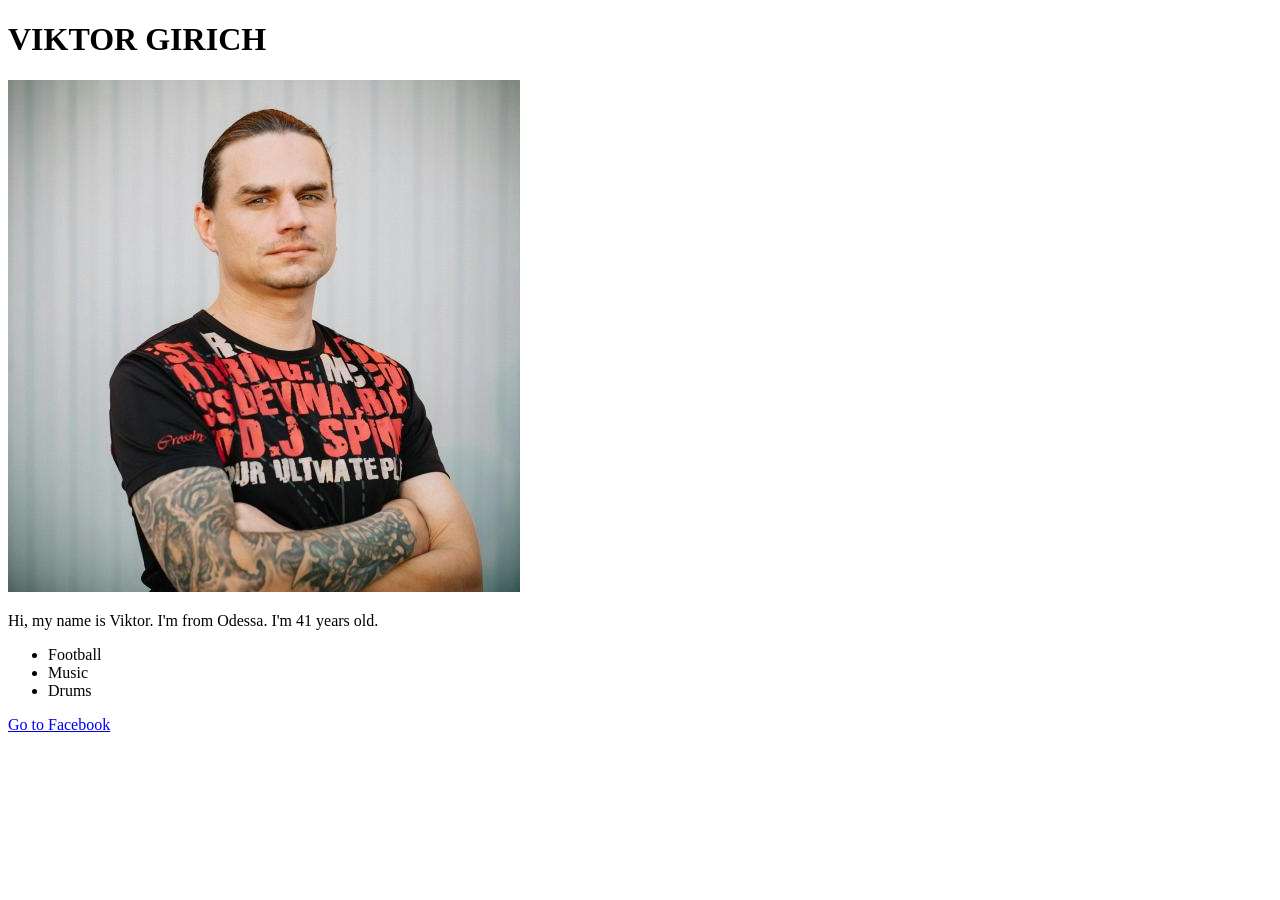
<file: hw1/index.html>
<!DOCTYPE html>
<html lang="en">
<head>
    <meta charset="UTF-8">
    <meta name="viewport" content="width=device-width, initial-scale=1.0">
    <title>viktor</title>
</head>
<body>
    <h1>VIKTOR GIRICH</h1>
    <img src="./img/my phpto.jpg" alt="photo">
    <p>Hi, my name is Viktor. I'm from Odessa. I'm 41 years old.</p>
    <ul>
        <li>Football</li>
        <li>Music</li>
        <li>Drums</li>
    </ul>
    <a href="https://www.facebook.com/gazykdeath">Go to Facebook</a>
    
</body>
</html>
</file>
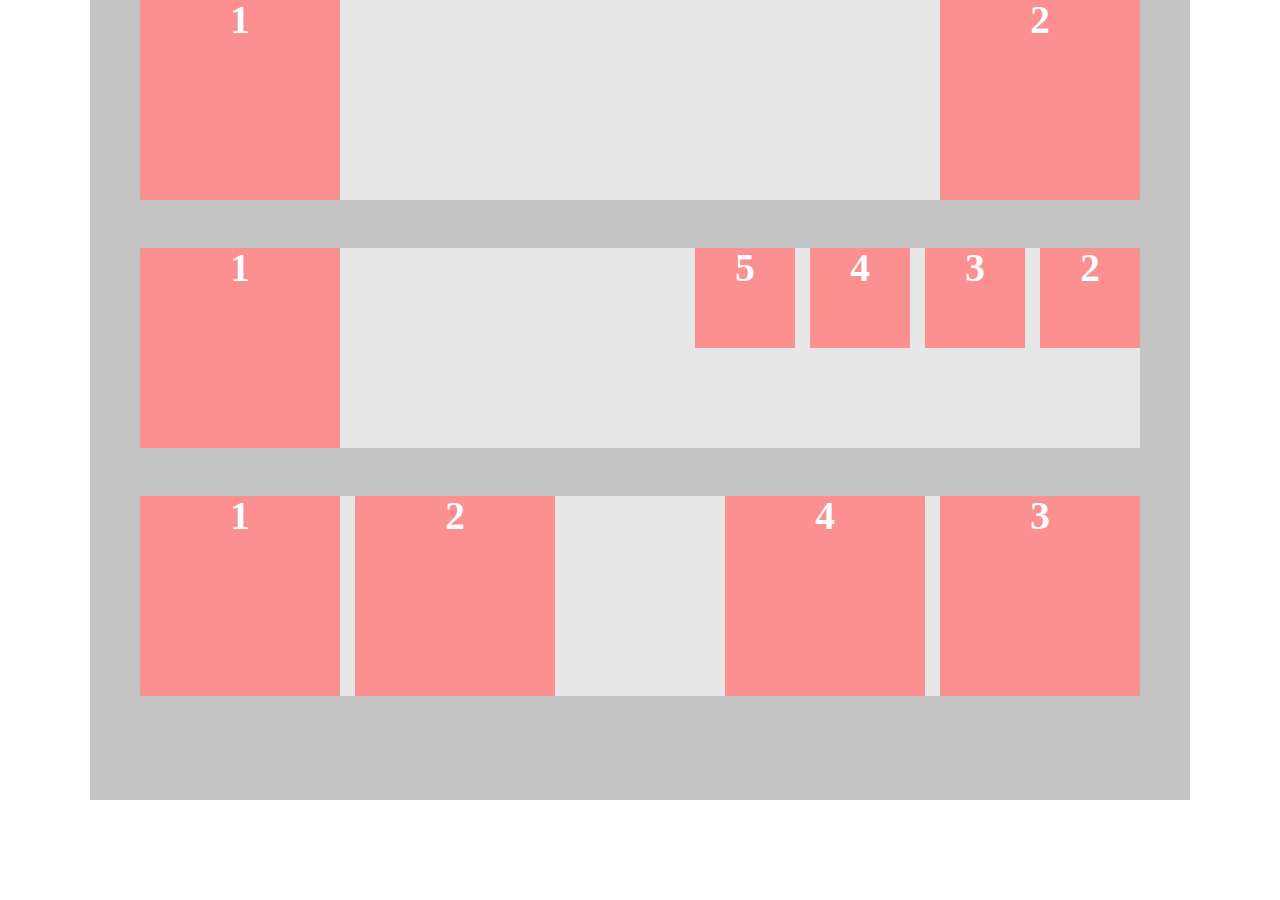
<file: hw5/index.html>
<!DOCTYPE html>
<html lang="en">
  <head>
    <meta charset="UTF-8" />
    <meta name="viewport" content="width=device-width, initial-scale=1.0" />
    <title>Document</title>
    <link rel="stylesheet" href="./reset.css" />
    <link rel="stylesheet" href="./style.css" />
  </head>
  <body>
    <div class="container">
      <div class="first">
        <div class="first-block-1">1</div>
        <div class="first-block-2">2</div>
      </div>

      <br /><br /><br />

      <div class="second">
        <div class="second-block-1">1</div>
        <div class="second-block-2">2</div>
        <div class="second-block-3">3</div>
        <div class="second-block-4">4</div>
        <div class="second-block-5">5</div>
      </div>

      <br /><br /><br />

      <div class="third">
        <div class="third-block-1">1</div>
        <div class="third-block-2">2</div>
        <div class="third-block-3">3</div>
        <div class="third-block-4">4</div>
      </div>
    </div>
  </body>
</html>
</file>
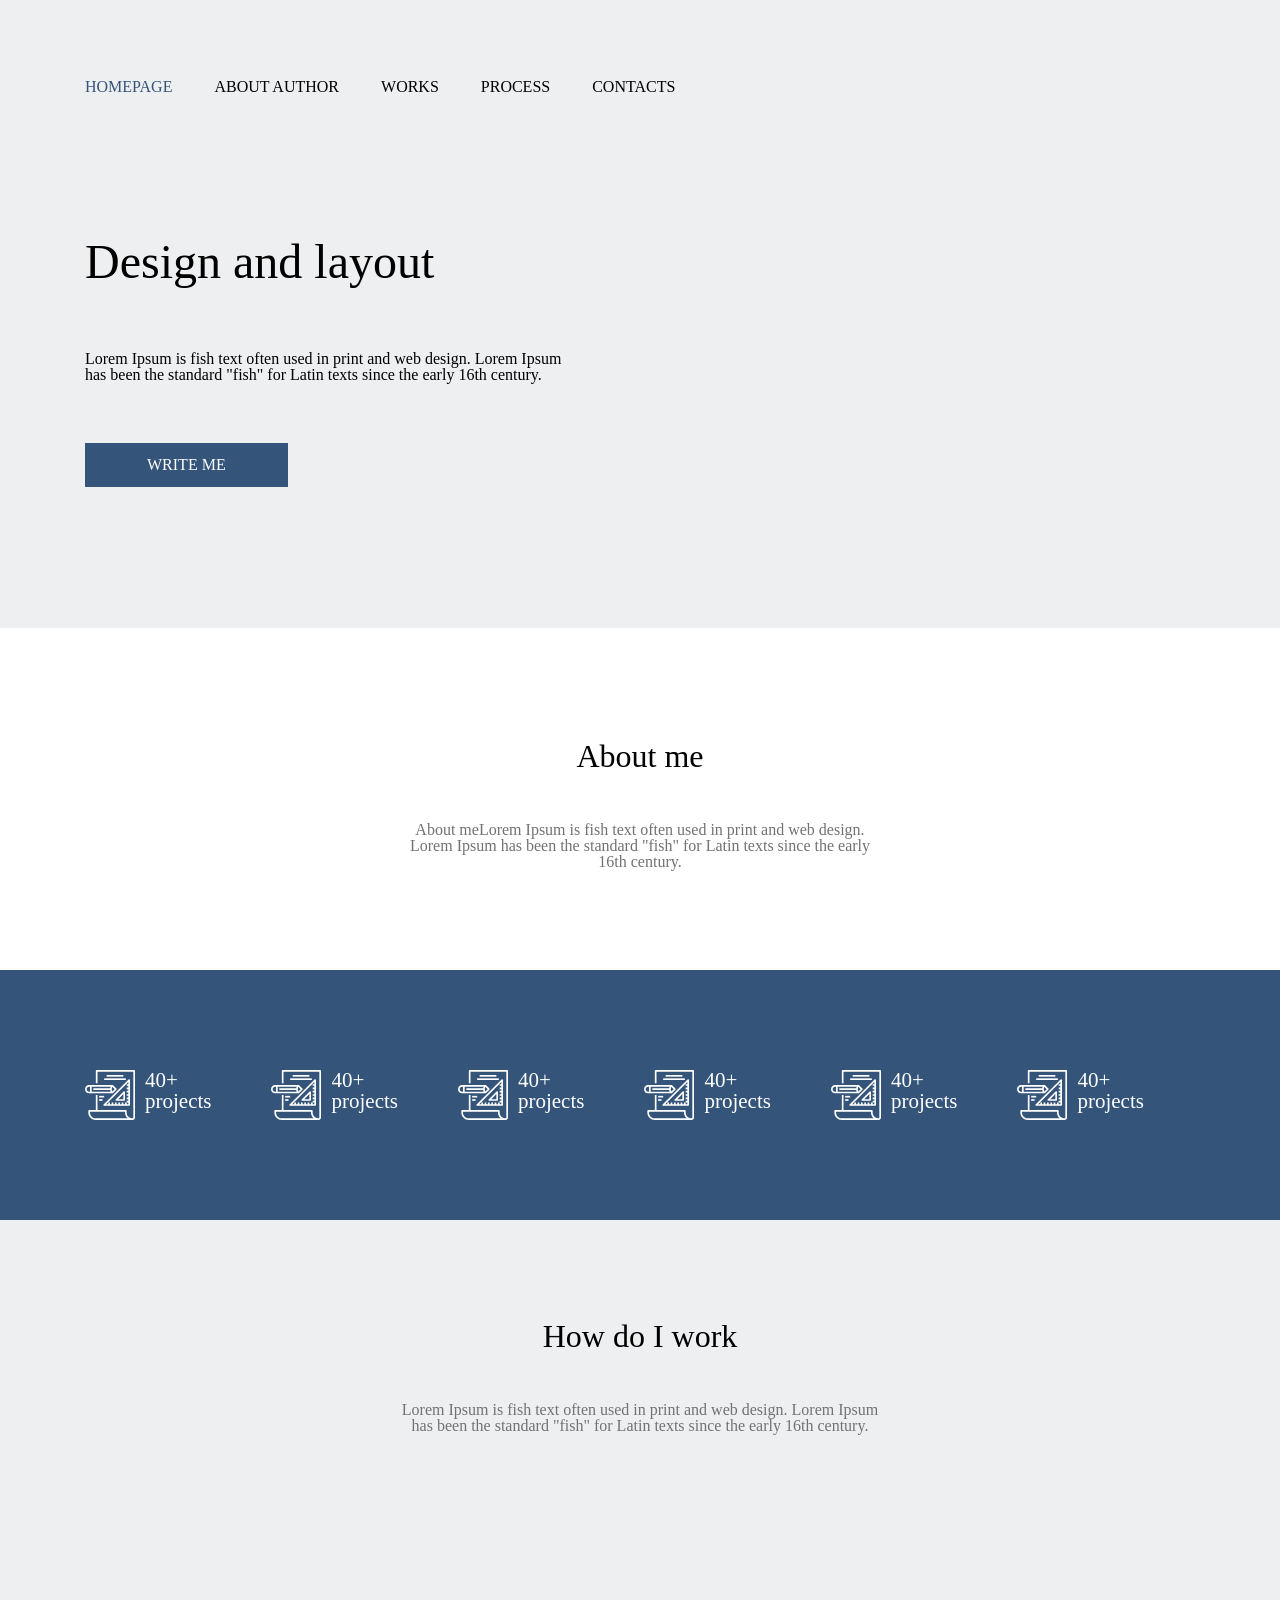
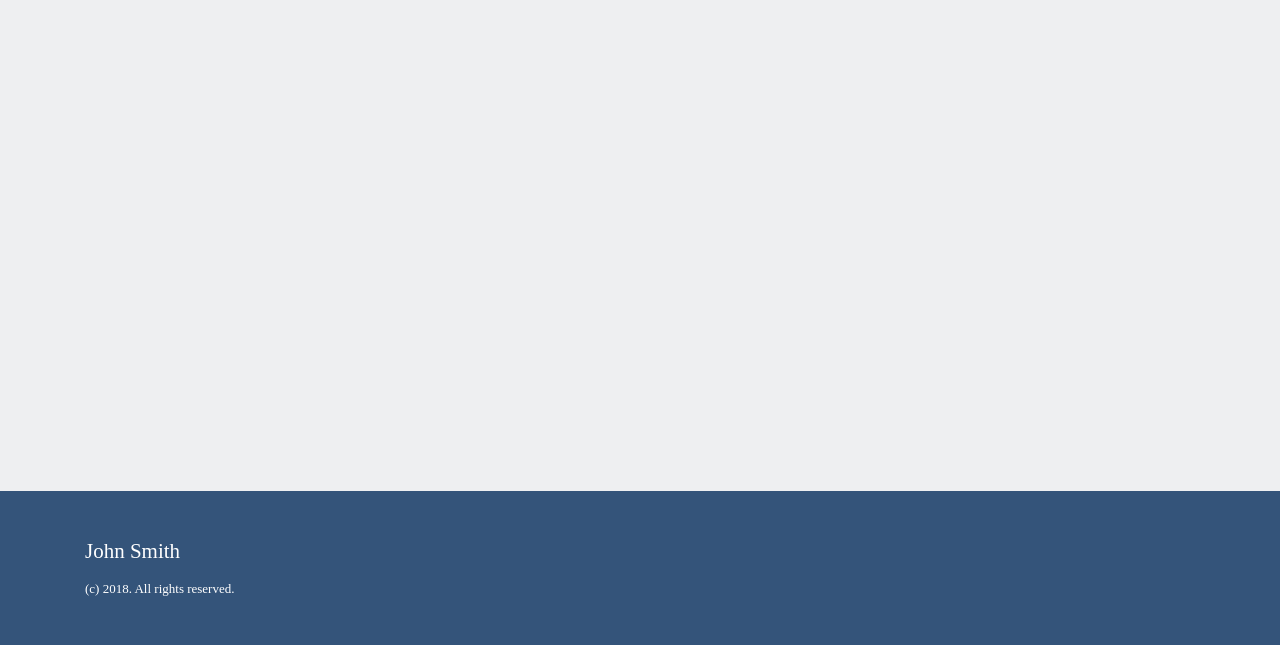
<file: hw6/index.html>
<!DOCTYPE html>
<html lang="en">
  <head>
    <meta charset="UTF-8" />
    <meta name="viewport" content="width=device-width, initial-scale=1.0" />
    <title>Document</title>
    <link rel="stylesheet" href="./reset.css" />
    <link rel="stylesheet" href="./style.css" />
  </head>
  <body>
    <header class="header">
      <div class="container">
        <ul class="menu-links">
          <li><a class="link link-active" href="#">HOMEPAGE</a></li>
          <li><a class="link" href="#">ABOUT AUTHOR</a></li>
          <li><a class="link" href="#">WORKS</a></li>
          <li><a class="link" href="#">PROCESS</a></li>
          <li><a class="link" href="#">CONTACTS</a></li>
        </ul>
        <h2 class="title">Design and layout</h2>
        <p class="text">
          Lorem Ipsum is fish text often used in print and web design. Lorem
          Ipsum<br />has been the standard "fish" for Latin texts since the
          early 16th century.
        </p>
        <a class="link-inside" href="#">WRITE ME</a>
      </div>
    </header>
    <main class="main">
      <section class="about">
        <div class="container">
          <h3 class="about-title">About me</h3>
          <p class="about-text">
            About meLorem Ipsum is fish text often used in print and web design.
            <br />Lorem Ipsum has been the standard "fish" for Latin texts since
            the early <br />16th century.
          </p>
        </div>
      </section>
      <section class="project">
        <div class="container">
          <div class="projects">
            <div class="wrapper">
              <img src="./images/project.svg" alt="photo" />
              <p class="number">40+ <br />projects</p>
            </div>
            <div class="wrapper">
              <img src="./images/project.svg" alt="photo" />
              <p class="number">40+ <br />projects</p>
            </div>
            <div class="wrapper">
              <img src="./images/project.svg" alt="photo" />
              <p class="number">40+ <br />projects</p>
            </div>
            <div class="wrapper">
              <img src="./images/project.svg" alt="photo" />
              <p class="number">40+ <br />projects</p>
            </div>
            <div class="wrapper">
              <img src="./images/project.svg" alt="photo" />
              <p class="number">40+ <br />projects</p>
            </div>
            <div class="wrapper">
              <img src="./images/project.svg" alt="photo" />
              <p class="number">40+ <br />projects</p>
            </div>
          </div>
        </div>
      </section>

      <section class="video">
        <div class="container">
          <h3 class="work-title">How do I work</h3>
          <p class="work-text">
            Lorem Ipsum is fish text often used in print and web design. Lorem
            Ipsum <br />has been the standard "fish" for Latin texts since the
            early 16th century.
          </p>
          <iframe
            width="900"
            height="500"
            src="https://www.youtube.com/embed/uCNWuSbPnt4?si=tlYwQgezeSoHi0QE"
            title="YouTube video player"
            frameborder="0"
            allow="accelerometer;
          autoplay; clipboard-write; encrypted-media; gyroscope;
          picture-in-picture; web-share"
            allowfullscreen
          ></iframe>
        </div>
      </section>
    </main>
    <footer class="footer">
      <div class="container">
        <h2 class="name">John Smith</h2>
        <p class="year">(c) 2018. All rights reserved.</p>
      </div>
    </footer>
  </body>
</html>
</file>
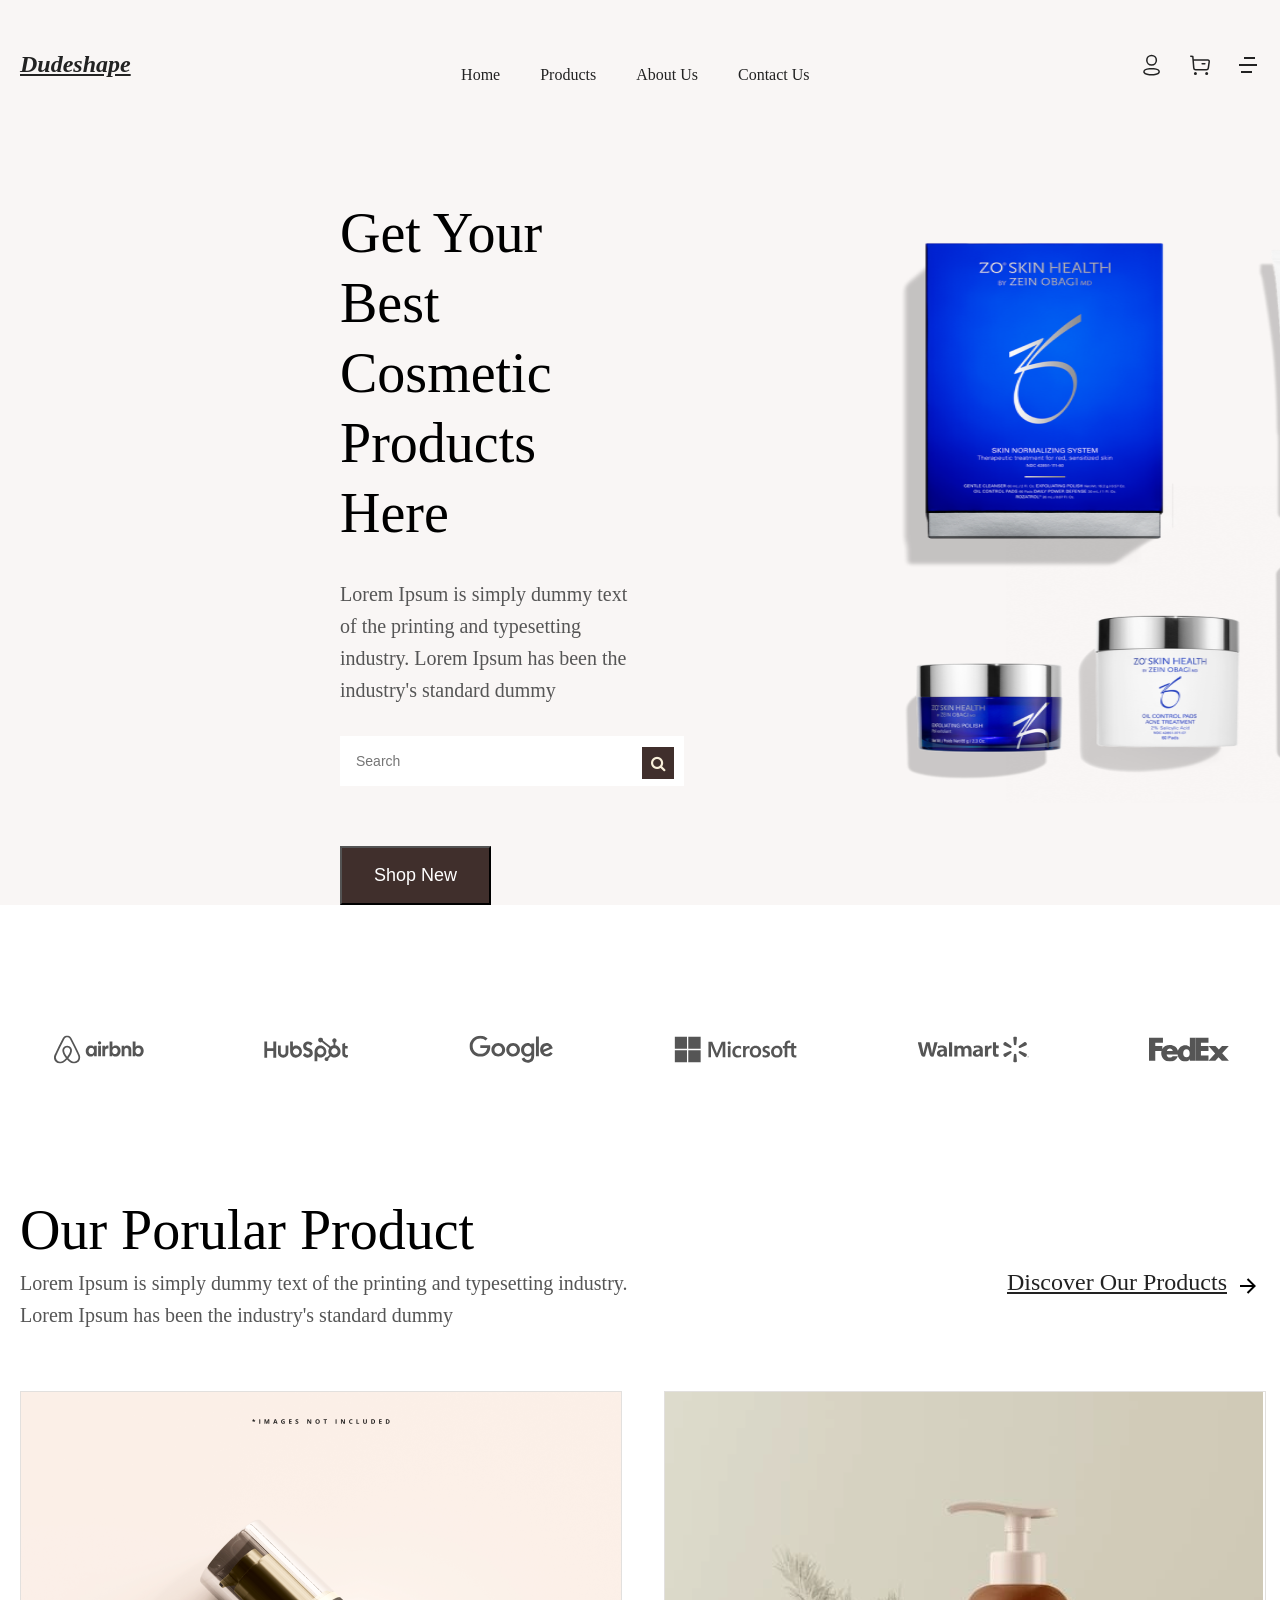
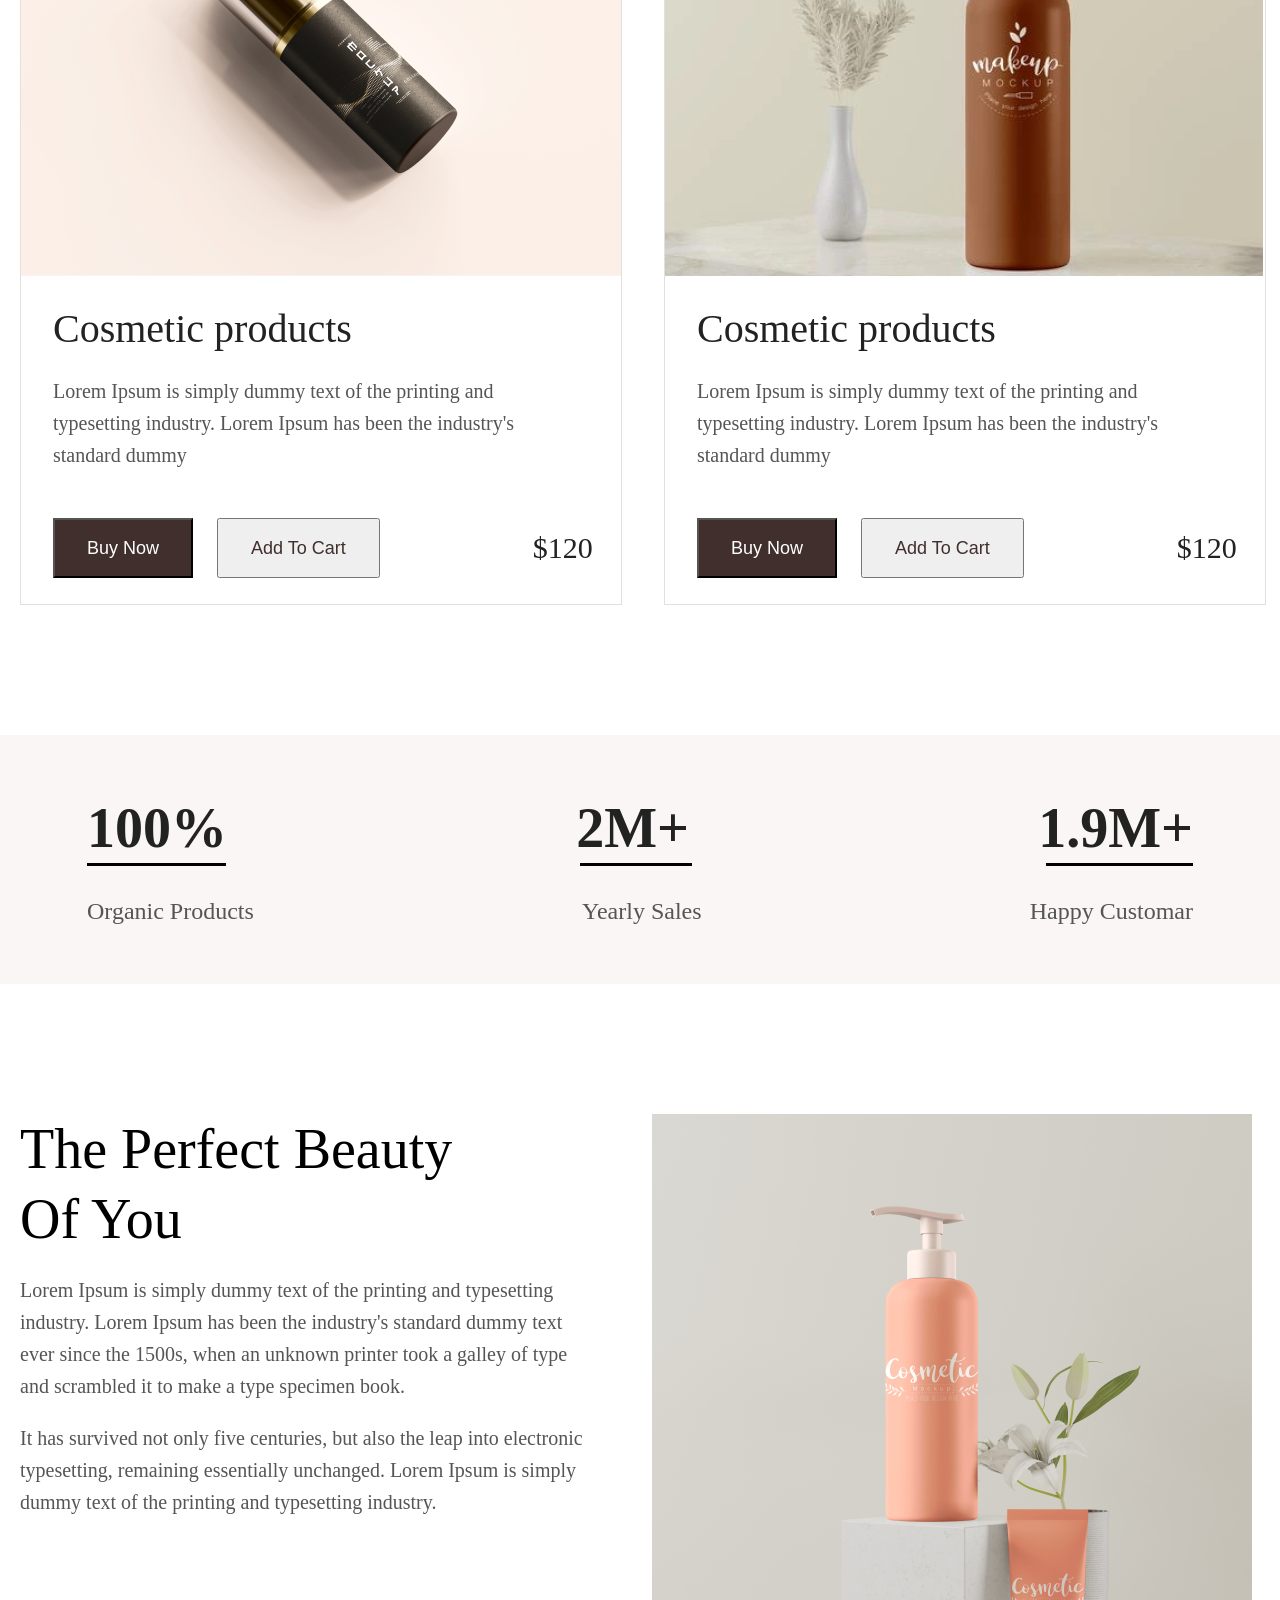
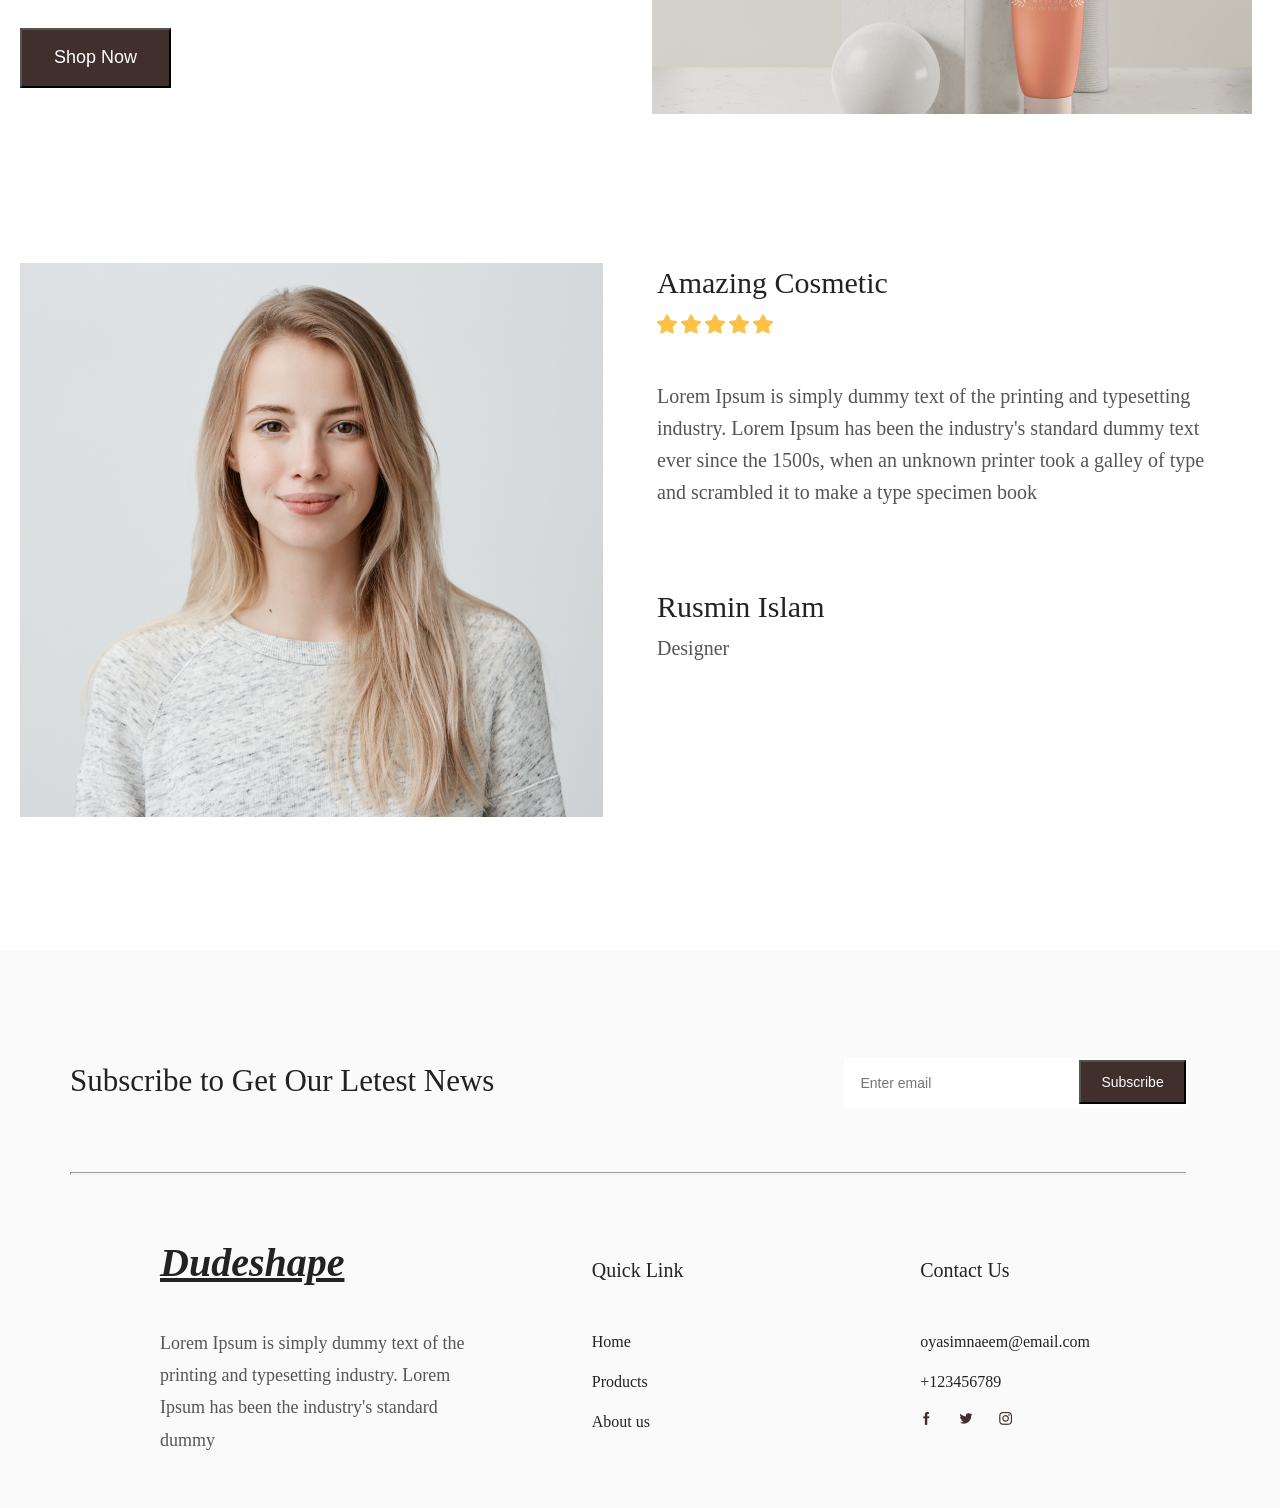
<file: hw7/index.html>
<!DOCTYPE html>
<html lang="en">
  <head>
    <meta charset="UTF-8" />
    <meta name="viewport" content="width=device-width, initial-scale=1.0" />
    <link rel="stylesheet" href="./reset.css" />
    <link rel="stylesheet" href="./style.css" />
    <link
      rel="stylesheet"
      href="https://maxcdn.bootstrapcdn.com/font-awesome/4.5.0/css/font-awesome.min.css"
    />
    <title>Dudeshape</title>
  </head>
  <body>
    <header class="header">
      <div class="container">
        <nav class="list-links">
          <a class="logo" href="#">Dudeshape</a>
          <ul class="links">
            <li><a class="link" href="#">Home</a></li>
            <li><a class="link" href="#">Products</a></li>
            <li><a class="link" href="#">About Us</a></li>
            <li><a class="link" href="#">Contact Us</a></li>
          </ul>
          <div class="profile">
            <img class="user" src="./images/user.svg" alt="user" />
            <img class="cart" src="./images/cart.svg" alt="cart" />
            <img class="menu" src="./images/menu.svg" alt="menu" />
          </div>
        </nav>
      </div>
    </header>
    <main class="main">
      <section class="top">
        <div class="top-inner">
          <div class="left-side">
            <h1 class="title">Get Your Best Cosmetic Products Here</h1>
            <p class="text">
              Lorem Ipsum is simply dummy text of the printing and typesetting
              industry. Lorem Ipsum has been the industry's standard dummy
            </p>

            <form>
              <input type="text" class="search" placeholder="Search" />
              <button class="btn" type="submit"></button>
            </form>
            <button class="shop-btn">Shop New</button>
          </div>

          <div class="right-side">
            <img class="photo" src="./images/photo-top.png" alt="photo-one" />
          </div>
        </div>
      </section>
      <section class="logos">
        <div class="container-logos">
          <div class="logo-two">
            <img class="logos" src="./images/Airbnb Logo.svg" alt="logo" />
            <img class="logos" src="./images/Hubspot Logo.svg" alt="logo" />
            <img class="logos" src="./images/Google Logo.svg" alt="logo" />
            <img class="logos" src="./images/Microsoft Logo.svg" alt="logo" />
            <img class="logos" src="./images/Walmart Logo.svg" alt="logo" />
            <img class="logos" src="./images/FedEx Logo.svg" alt="logo" />
          </div>
        </div>
      </section>
      <section class="product">
        <div class="container">
          <h2 class="product-title">Our Porular Product</h2>
          <div class="product-contain">
            <p class="product-text">
              Lorem Ipsum is simply dummy text of the printing and typesetting
              industry. Lorem Ipsum has been the industry's standard dummy
            </p>
            <a href="#" class="product-our">Discover Our Products </a>
            <img class="arrow" src="./images/arrow.svg" alt="arrow" />
          </div>
          <div class="product-wrapper">
            <div class="box box-left">
              <div class="frame-left">
                <img src="./images/left-photo.png" alt="photo" />
                <h3 class="box__title box__title-left">Cosmetic products</h3>
                <p class="box__text box__text-left">
                  Lorem Ipsum is simply dummy text of the printing and
                  typesetting industry. Lorem Ipsum has been the industry's
                  standard dummy
                </p>
                <div class="btn-wrap">
                  <button class="buy-now">Buy Now</button>
                  <button class="add-cart">Add To Cart</button>
                  <span class="price">$120</span>
                </div>
              </div>
            </div>
            <div class="box box-right">
              <div class="frame-right">
                <img src="./images/right-photo.png" alt="photo" />
                <h3 class="box__title box__title-right">Cosmetic products</h3>
                <p class="box__text box__text-right">
                  Lorem Ipsum is simply dummy text of the printing and
                  typesetting industry. Lorem Ipsum has been the industry's
                  standard dummy
                </p>
                <div class="btn-wrap">
                  <button class="buy-now">Buy Now</button>
                  <button class="add-cart">Add To Cart</button>
                  <span class="price">$120</span>
                </div>
              </div>
            </div>
          </div>
        </div>
      </section>
      <section class="about-us">
        <div class="container container__about-us">
          <div class="about-wrap">
            <h4 class="info">100%</h4>
            <h4 class="info">2M+</h4>
            <h4 class="info">1.9M+</h4>
          </div>
          <div class="line-wrap">
            <p class="line"></p>
            <p class="line2"></p>
            <p class="line3"></p>
          </div>
          <div class="info-wrap">
            <p class="info-desc">Organic Products</p>
            <p class="info-desc">Yearly Sales</p>
            <p class="info-desc">Happy Customar</p>
          </div>
        </div>
      </section>
      <section class="product-beauty">
        <div class="container">
          <div class="product-top">
            <div class="left__side">
              <h4 class="left-title">The Perfect Beauty Of You</h4>

              <p class="left__text">
                Lorem Ipsum is simply dummy text of the printing and typesetting
                industry. Lorem Ipsum has been the industry's standard dummy
                text ever since the 1500s, when an unknown printer took a galley
                of type and scrambled it to make a type specimen book.
              </p>
              <p class="left__text-two">
                It has survived not only five centuries, but also the leap into
                electronic typesetting, remaining essentially unchanged. Lorem
                Ipsum is simply dummy text of the printing and typesetting
                industry.
              </p>
              <button class="shop__btn-two">Shop Now</button>
            </div>
            <div class="right__side">
              <img src="./images/Rectangle 8.png" alt="photo-two" />
            </div>
          </div>
        </div>
        <div class="container-top-two">
          <div class="product-bottom">
            <div class="left__side-two">
              <img src="./images/pretty.png" alt="photo" />
            </div>
            <div class="right__side-bottom">
              <h4 class="right-title">Amazing Cosmetic</h4>
              <img src="./images/Star.png" alt="star" />
              <img src="./images/Star.png" alt="star" />
              <img src="./images/Star.png" alt="star" />
              <img src="./images/Star.png" alt="star" />
              <img src="./images/Star.png" alt="star" />
              <p class="right__text">
                Lorem Ipsum is simply dummy text of the printing and typesetting
                industry. Lorem Ipsum has been the industry's standard dummy
                text ever since the 1500s, when an unknown printer took a galley
                of type and scrambled it to make a type specimen book
              </p>
              <h4 class="name-designer">Rusmin Islam</h4>
              <p class="text-work">Designer</p>
            </div>
          </div>
        </div>
      </section>
      <section class="subscribe">
        <div class="container">
          <div class="subscribe-wrap">
            <h3 class="subscribe-title">Subscribe to Get Our Letest News</h3>
            <form>
              <input
                class="subscribe-email"
                type="email"
                placeholder="Enter email"
              />
              <button class="subscribe-btn">Subscribe</button>
            </form>
          </div>
          <hr class="subscribe-line" />
        </div>
      </section>
    </main>
    <footer class="footer">
      <div class="container container-footer">
        <div class="nav-logo">
          <a class="footer-logo" href="#">Dudeshape</a>
          <p class="footer-text">
            Lorem Ipsum is simply dummy text of the printing and typesetting
            industry. Lorem Ipsum has been the industry's standard dummy
          </p>
        </div>
        <div class="quick-links">
          <p class="name-links">Quick Link</p>
          <ul class="link">
            <li><a class="link" href="#">Home</a></li>
            <li><a class="link" href="#">Products</a></li>
            <li><a class="link" href="#">About us</a></li>
          </ul>
        </div>
        <div class="contact-links">
          <p class="name-links1">Contact Us</p>
          <ul class="contacts">
            <li><a class="link" href="#">oyasimnaeem@email.com</a></li>
            <li><a class="link" href="#">+123456789</a></li>
          </ul>
          <div class="social-wrap">
            <a class="social-link"
              ><img class="icon" src="./images/facebook.png" alt="facebook"
            /></a>
            <a class="social-link"
              ><img class="icon" src="./images/twitter.png" alt="twitter"
            /></a>
            <a class="social-link"
              ><img class="icon" src="./images/instagram.png" alt="instagramm"
            /></a>
          </div>
        </div>
      </div>
    </footer>
  </body>
</html>
</file>
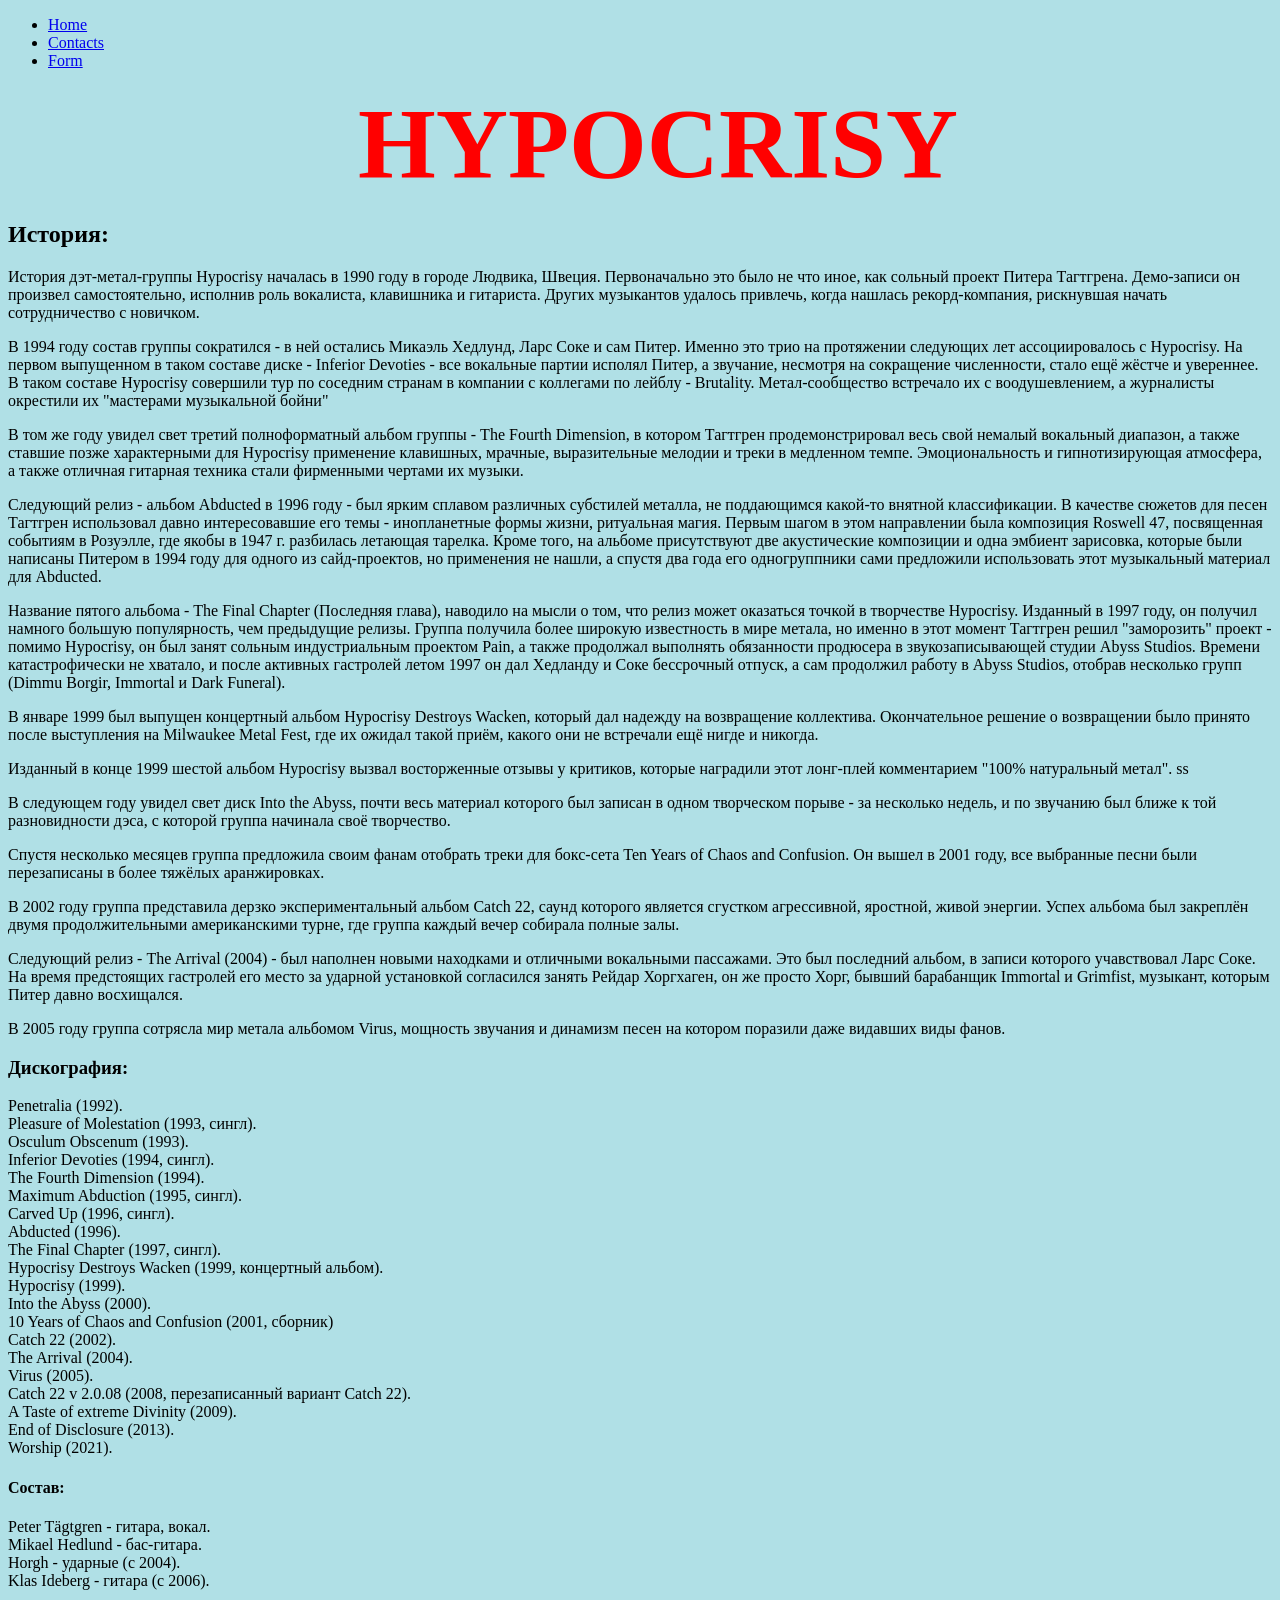
<file: hw2/pages/about.html>
<!DOCTYPE html>
<html lang="en">
  <head>
    <meta charset="UTF-8" />
    <meta name="viewport" content="width=device-width, initial-scale=1.0" />
    <title>History</title>
  </head>
  <body>
    <nav>
      <ul>
        <li><a href="/index.html">Home</a></li>
        <li><a href="/pages/contact.html">Contacts</a></li>
        <li><a href="/pages/form.html">Form</a></li>
      </ul>
    </nav>
    <h1 style="font-size: 100px">HYPOCRISY</h1>
    <h2>История:</h2>
    <p>
      История дэт-метал-группы Hypocrisy началась в 1990 году в городе Людвика,
      Швеция. Первоначально это было не что иное, как сольный проект Питера
      Тагтгрена. Демо-записи он произвел самостоятельно, исполнив роль
      вокалиста, клавишника и гитариста. Других музыкантов удалось привлечь,
      когда нашлась рекорд-компания, рискнувшая начать сотрудничество с
      новичком.
    </p>
    <p>
      В 1994 году состав группы сократился - в ней остались Микаэль Хедлунд,
      Ларс Соке и сам Питер. Именно это трио на протяжении следующих лет
      ассоциировалось с Hypocrisy. На первом выпущенном в таком составе диске -
      Inferior Devoties - все вокальные партии исполял Питер, а звучание,
      несмотря на сокращение численности, стало ещё жёстче и увереннее. В таком
      составе Hypocrisy совершили тур по соседним странам в компании с коллегами
      по лейблу - Brutality. Метал-сообщество встречало их с воодушевлением, а
      журналисты окрестили их "мастерами музыкальной бойни"
    </p>
    <p>
      В том же году увидел свет третий полноформатный альбом группы - The Fourth
      Dimension, в котором Тагтгрен продемонстрировал весь свой немалый
      вокальный диапазон, а также ставшие позже характерными для Hypocrisy
      применение клавишных, мрачные, выразительные мелодии и треки в медленном
      темпе. Эмоциональность и гипнотизирующая атмосфера, а также отличная
      гитарная техника стали фирменными чертами их музыки.
    </p>
    <p>
      Следующий релиз - альбом Abducted в 1996 году - был ярким сплавом
      различных субстилей металла, не поддающимся какой-то внятной
      классификации. В качестве сюжетов для песен Тагтгрен использовал давно
      интересовавшие его темы - инопланетные формы жизни, ритуальная магия.
      Первым шагом в этом направлении была композиция Roswell 47, посвященная
      событиям в Розуэлле, где якобы в 1947 г. разбилась летающая тарелка. Кроме
      того, на альбоме присутствуют две акустические композиции и одна эмбиент
      зарисовка, которые были написаны Питером в 1994 году для одного из
      сайд-проектов, но применения не нашли, а спустя два года его одногруппники
      сами предложили использовать этот музыкальный материал для Abducted.
    </p>
    <p>
      Название пятого альбома - The Final Chapter (Последняя глава), наводило на
      мысли о том, что релиз может оказаться точкой в творчестве Hypocrisy.
      Изданный в 1997 году, он получил намного большую популярность, чем
      предыдущие релизы. Группа получила более широкую известность в мире
      метала, но именно в этот момент Тагтгрен решил "заморозить" проект -
      помимо Hypocrisy, он был занят сольным индустриальным проектом Pain, а
      также продолжал выполнять обязанности продюсера в звукозаписывающей студии
      Abyss Studios. Времени катастрофически не хватало, и после активных
      гастролей летом 1997 он дал Хедланду и Соке бессрочный отпуск, а сам
      продолжил работу в Abyss Studios, отобрав несколько групп (Dimmu Borgir,
      Immortal и Dark Funeral).
    </p>
    <p>
      В январе 1999 был выпущен концертный альбом Hypocrisy Destroys Wacken,
      который дал надежду на возвращение коллектива. Окончательное решение о
      возвращении было принято после выступления на Milwaukee Metal Fest, где их
      ожидал такой приём, какого они не встречали ещё нигде и никогда.
    </p>
    <p>
      Изданный в конце 1999 шестой альбом Hypocrisy вызвал восторженные отзывы у
      критиков, которые наградили этот лонг-плей комментарием "100% натуральный
      метал". ss
    </p>
    <p>
      В следующем году увидел свет диск Into the Abyss, почти весь материал
      которого был запиcан в одном творческом порыве - за несколько недель, и по
      звучанию был ближе к той разновидности дэса, с которой группа начинала
      своё творчество.
    </p>
    <p>
      Спустя несколько месяцев группа предложила своим фанам отобрать треки для
      бокс-сета Ten Years of Chaos and Confusion. Он вышел в 2001 году, все
      выбранные песни были перезаписаны в более тяжёлых аранжировках.
    </p>
    <p>
      В 2002 году группа представила дерзко экспериментальный альбом Catch 22,
      саунд которого является сгустком агрессивной, яростной, живой энергии.
      Успех альбома был закреплён двумя продолжительными американскими турне,
      где группа каждый вечер собирала полные залы.
    </p>
    <p>
      Следующий релиз - The Arrival (2004) - был наполнен новыми находками и
      отличными вокальными пассажами. Это был последний альбом, в записи
      которого учавствовал Ларс Соке. На время предстоящих гастролей его место
      за ударной установкой согласился занять Рейдар Хоргхаген, он же просто
      Хорг, бывший барабанщик Immortal и Grimfist, музыкант, которым Питер давно
      восхищался.
    </p>
    <p>
      В 2005 году группа сотрясла мир метала альбомом Virus, мощность звучания и
      динамизм песен на котором поразили даже видавших виды фанов.
    </p>
    <h3>Дискография:</h3>
    <p>
      Penetralia (1992).
      <br />Pleasure of Molestation (1993, сингл). <br />Osculum Obscenum
      (1993). <br />Inferior Devoties (1994, сингл). <br />The Fourth Dimension
      (1994). <br />Maximum Abduction (1995, сингл). <br />Carved Up (1996,
      сингл). <br />Abducted (1996). <br />The Final Chapter (1997, сингл).
      <br />Hypocrisy Destroys Wacken (1999, концертный альбом). <br />Hypocrisy
      (1999). <br />Into the Abyss (2000). <br />10 Years of Chaos and Confusion
      (2001, сборник) <br />Catch 22 (2002). <br />The Arrival (2004).
      <br />Virus (2005). <br />Catch 22 v 2.0.08 (2008, перезаписанный вариант
      Catch 22). <br />A Taste of extreme Divinity (2009). <br />End of
      Disclosure (2013). <br />Worship (2021).
    </p>
    <h4>Состав:</h4>
    <p>
      Peter Tägtgren - гитара, вокал.
      <br />Mikael Hedlund - бас-гитара. <br />Horgh - ударные (с 2004).
      <br />Klas Ideberg - гитара (с 2006).
    </p>
    <style>
      body {
        background-color: powderblue;
      }
      h1 {
        color: red;
        margin-left: 350px;
        margin-bottom: 0;
        margin-top: 10px;
      }
    </style>
  </body>
</html>
</file>
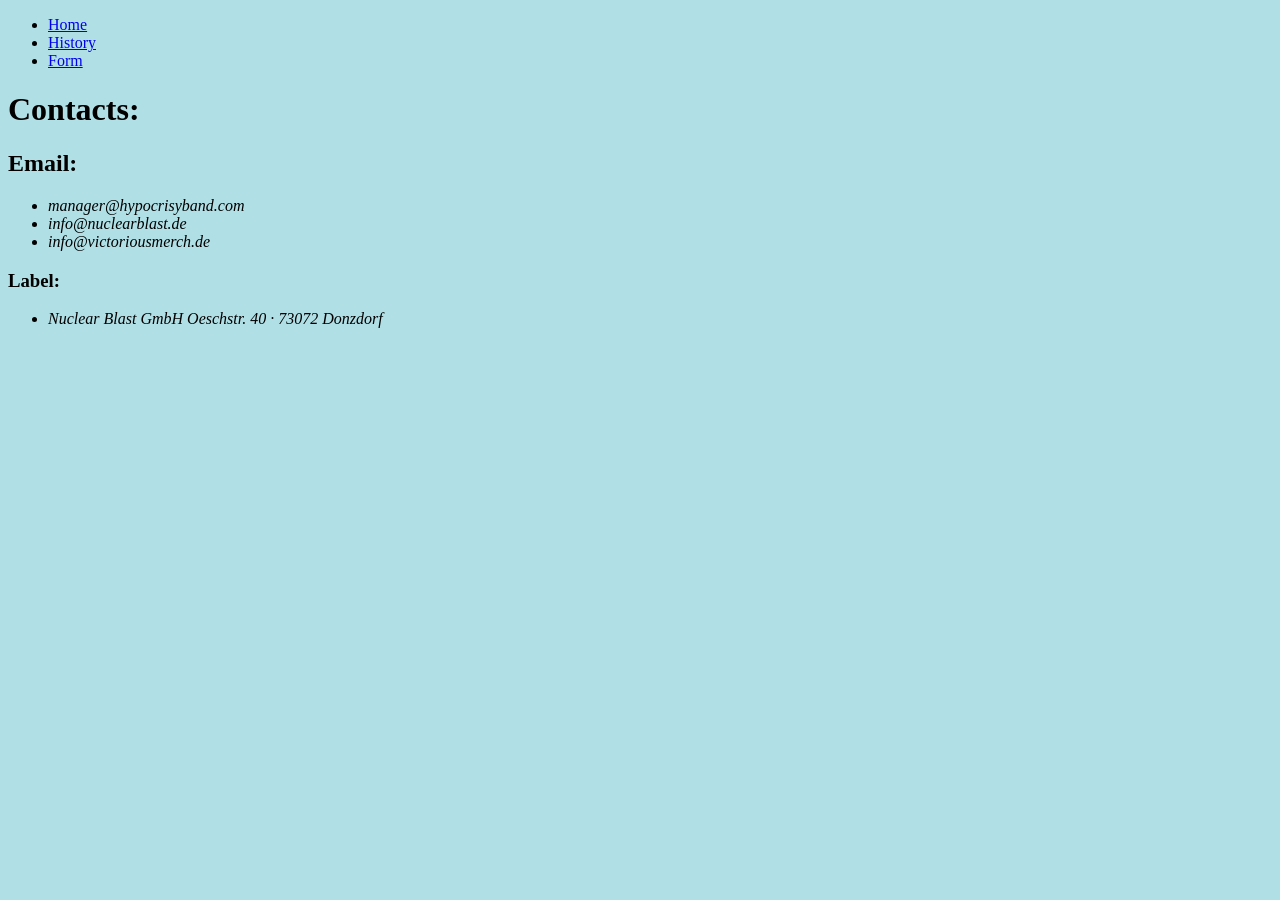
<file: hw2/pages/contact.html>
<!DOCTYPE html>
<html lang="en">
  <head>
    <meta charset="UTF-8" />
    <meta name="viewport" content="width=device-width, initial-scale=1.0" />
    <title>Contact</title>
  </head>
  <body>
    <nav>
      <ul>
        <li><a href="/index.html">Home</a></li>
        <li><a href="/pages/about.html">History</a></li>
        <li><a href="/pages/form.html">Form</a></li>
      </ul>
    </nav>
    <h1>Contacts:</h1>
    <h2>Email:</h2>
    <address>
      <ul>
        <li>manager@hypocrisyband.com</li>
        <li>info@nuclearblast.de</li>
        <li>info@victoriousmerch.de</li>
      </ul>
    </address>

    <h3>Label:</h3>
    <address>
      <ul>
        <li>Nuclear Blast GmbH Oeschstr. 40 · 73072 Donzdorf</li>
      </ul>
    </address>

    <style>
      body {
        background-color: powderblue;
      }
    </style>
  </body>
</html>
</file>
<file: hw5/style.css>
.container {
    max-width: 1100px;
    height: 800px;
    margin: 0 auto;
    background-color: #C4C4C4;
  }
    
  .first,
  .second,
  .third {
    max-width: 1000px;
    height: 200px;
    margin: 0 auto;
    background-color: #E6E6E6;
  }
    
    .first-block-1 {
    width: 200px;
    height: 200px;
    float: left;
  }
  
  .first-block-2 {
    float: right;
    width: 200px;
    height: 200px;
  }
  
  .second-block-1 {
    width: 200px;
    height: 200px;
    float: left; 
  }
  
  .second-block-2,
  .second-block-3,
  .second-block-4,
  .second-block-5 {
    width: 100px;
    height: 100px;
    float: right;
    margin-left: 15px;
  }
  
  .third-block-1,
  .third-block-2 {
    width: 200px;
    height: 200px;
    float: left;
    margin-right: 15px;
  }
  
  .third-block-3,
  .third-block-4 {
    width: 200px;
    height: 200px;
    float: right;
    margin-left: 15px;
  }
    
  .first *,
  .second *,
  .third * {
    background-color: #FC8F8F;
    font-weight: bold;
    font-size: 40px;
    text-align: center;
    color: white;
   }
</file>
<file: hw6/style.css>
.container {
    width: 1110px;
    margin: 0 auto;
}
   
.header { 
    background-color: #EEEFF1;
}

.menu-links {
    display: flex;
    max-width: 638px;
    padding: 79px 0 143px 0;
}

.link {
    margin-right: 42px;
    text-decoration: none;
    color: black;
}

.link-active {
    color: #34547a;
}

.title {
    margin-bottom: 65px;
    color: #000;
    font-size: 48px;
}

.text {
    margin-bottom: 60px;
    font-family: Roboto;
    font-size: 16px;
    font-weight: 400;
}

.link-inside {
    display: inline-block;
    margin-bottom: 141px;
    padding: 14px 62px;
    text-decoration: none;
    color: #FFFFFF;
    background-color: #34547A;
}



.about-title {
    padding-top: 112px;
    text-align: center;
    color: #000;
    font-family: Roboto;
    font-size: 32px;
    font-weight: 500;
}

.about-text{
    margin-top: 50px;
    padding-bottom: 100px;
    text-align: center;
    font-family: Roboto;
    font-size: 16px;
    font-weight: 400;
    color: #727272;
}

.project {
    padding: 100px 0;
    background-color: #34547A;
    
}

.projects{
    display: flex;
    color: #FFFFFF;
}

.wrapper {
    display: flex;
    margin-right: 60px;
}

.number {
    margin-left: 10px;
    color: #FFF;
    font-family: Roboto;
    font-size: 21px;
    font-weight: 500;
}

.video {
    background-color: #EEEFF1;
}

.work-title {
    padding-top: 100px;
    text-align: center;
    font-family: Roboto;
    font-size: 32px;
    font-style: normal;
    font-weight: 500;
}

.work-text {
    margin-top: 50px;
    margin-bottom: 57px;
    text-align: center;
    font-family: Roboto;
    font-size: 16px;
    font-weight: 400;
    color: #727272;
}

iframe {
    display: block;
    margin: 0 auto;
    padding-bottom: 100px;
}

.footer {
   background-color: #34547A;
} 

.name {
    padding-top: 50px;
    color: #FFF;
    font-family: Roboto;
    font-size: 21px;
}

.year {
    margin-top: 20px;
    padding-bottom: 50px;
    color: #FFF;
    font-family: Roboto;
    font-size: 13px;
    font-weight: 400;
}
</file>
<file: hw7/style.css>
.container {
    width: 1240px;
    margin: 0 auto;
}

.header {
    background-color: #F9F6F5;
}

.logo {
    color: #222;
    font-size: 24px;
    font-style: italic;
    font-weight: 700;
    line-height: 1.3; 
    text-decoration-line: underline;
}

.list-links {
    display: flex;
    justify-content: space-between;
    align-items: center;
    padding-top: 45px;
    padding-bottom: 113px;
    text-decoration: none;
   
}

.links {
    display: flex;
    gap: 40px;
    color: #222;
    font-size: 16px;
    font-style: normal;
    font-weight: 400;
    line-height: 1.2;   
}

.profile {
    display: flex;
    gap: 24px;   
}

.top {
    
    background-color: #F9F6F5;
}

.top-inner {
    display: flex; 
    margin-bottom: 130px;  
}

.left-side {
    margin-left: 340px;
}

.title {
    max-width: 621px;
    margin-bottom: 30px;
    color: #000;
    font-size: 56px;
    font-style: normal;
    font-weight: 500;
    line-height: 1.25;
}
.text {
    max-width: 516px;
    margin-bottom: 30px;
    color: #555;
    font-size: 20px;
    font-style: normal;
    font-weight: 400;
    line-height: 1.6;
}

.right-side {
     
    
    margin-left: 140px;
   
}
.photo {
    width: 605px;
    height: 605px;
    background: none;
}

form {
    position: relative;
    width: 300px;   
}

  input {
    width: 326px;
    height: 48px;
    padding-left: 16px;
    border: none;
    font-size: 14px;
    font-style: normal;
    font-weight: 400;
    line-height: 1.43; 
    background: #FFF;
    color: #999;
}

.btn {
    position: absolute; 
    top: 11px;
    left: 302px;
    width: 32px;
    height: 32px;
    border: none;
    background: #402F2C;
}

.btn:before {
    content: "\f002";
    font-family: FontAwesome;
    font-size: 16px;
    color: #F9F0DA;
}

.shop-btn {
    margin-top: 60px;
    padding: 16px 32px;
    color: #FFF;
    font-size: 18px;
    font-style: normal;
    font-weight: 500;
    line-height: 1.3;
    background-color: #402F2C;   
}


.container-logos {
    
    width: 1172px;
    margin: 0 auto;
}

.logo-two {
    display: flex;
    gap: 120px;
    margin-bottom: 130px;
   
  
}
.product {
    margin-bottom: 130px;
}


.product-title {
    color: #000;
font-size: 56px;
font-style: normal;
font-weight: 500;
line-height: 1.3;
}

.product-text {
    max-width: 640px;
    color: #555;
    font-size: 20px;
    font-style: normal;
    font-weight: 400;
    line-height: 1.6;
}

.product-contain {
    margin-bottom: 60px;
    display: flex;
    justify-content: space-between;
}

.product-our {
    margin-left: 338px;
    color: #222;   
    font-size: 24px;
    font-style: normal;
    font-weight: 500;
    line-height: 1.3;
    text-decoration-line: underline;
}

.arrow {
    padding-bottom: 26px;
}

.product-wrapper {
    display: flex;
    gap: 42px;
}

.box__title {
    margin-top: 20px;
    margin-left: 32px;
    color: #222;
    font-size: 40px;
    font-style: normal;
    font-weight: 500;
    line-height: 1.5;
}

.frame-left {
    width: 600px;
    height: 812px;
    flex-shrink: 0;
    border: 1px solid rgba(104, 90, 82, 0.19);

}

.frame-right {
    width: 600px;
    height: 812px;
    flex-shrink: 0;
    border: 1px solid rgba(104, 90, 82, 0.19);

}


.box__text {
    margin-top: 16px;
    margin-left: 32px;
    margin-bottom: 47px;
    max-width: 516px;
    color: #555;
    font-size: 20px;
    font-style: normal;
    font-weight: 400;
    line-height: 1.6; 
}

.btn-wrap {
    display: flex;
    gap: 24px;
    margin-bottom: 32px;
}

.buy-now {
    display: inline-flex;
    margin-left: 32px;
    padding: 16px 32px;
    align-items: flex-start;
    gap: 10px;
    font-size: 18px;
    font-style: normal;
    font-weight: 500;
    line-height: 1.34; 
    color: #FFF;
    background-color: #402F2C;
}

.add-cart {
    display: inline-flex;
    padding: 16px 32px;
    align-items: flex-start;
    gap: 10px;
    color: #402F2C;
    font-size: 18px;
    font-style: normal;
    font-weight: 500;
    line-height: 24px; /* 133.333% */
}

.price {
    display: flex;
    align-items: center;
    margin-left: 129px;
    color: #222;
    text-align: right;
    font-size: 30px;
    font-style: normal;
    font-weight: 500;
    line-height: 32px; /* 106.667% */
} 

.container__about-us {
    max-width: 1440px;
     margin-bottom: 130px;
}

.about-us {
   
    background-color: #F9F6F5;
}

.about-wrap {
    display: flex;
    justify-content: space-between;  
    
}   

.info {
    margin: 58px 67px 0 67px;
    color: #222;
    display: flex;
    justify-content: space-between;
    font-size: 56px;
    font-style: normal;
    font-weight: 700;
    line-height: 1.25;
}

.line-wrap {
    margin: 0 67px 0 67px;
    display: flex;
    justify-content: space-between;
    
}

.line {
    width: 139px;
    height: 3px;
    background-color: #000;
}

.line2 {
    width: 112px;
    height: 3px;
    background-color: #000;
}

.line3 {
    width: 147px;
    height: 3px;
    background-color: #000;
}

.info-wrap {
    margin: 0 67px 0 67px;
    display: flex;
    padding-bottom: 58px;
    justify-content: space-between;
}

.info-desc {
    
    padding-top: 30px;
    color: #555;
    font-size: 24px;
    font-style: normal;
    font-weight: 400;
    line-height: 30px; /* 125% */
}


.product-top {
    display: flex;
    gap: 32px;
    
}


.left-title {
    max-width: 500px;
    margin-bottom: 20px;
    color: #000;
    font-size: 56px;
    font-style: normal;
    font-weight: 500;
    line-height: 1.25;
}

.left__text {
    max-width: 570px;
    margin-bottom: 20px;
    color: #555;
    font-size: 20px;
    font-style: normal;
    font-weight: 400;
    line-height: 1.6;
}

.left__text-two {
    max-width: 600px;
    padding-bottom: 50px;
    color: #555;
    font-size: 20px;
    font-style: normal;
    font-weight: 400;
    line-height: 32px; /* 160% */
}

.shop__btn-two {
    margin-top: 60px;
    margin-bottom: 175px;
    padding: 16px 32px;
    color: #FFF;
    font-size: 18px;
    font-style: normal;
    font-weight: 500;
    line-height: 1.3;
    background-color: #402F2C;  
}

.container-top-two {
    width: 1240px;
    margin: 0 auto;
}

.product-bottom {
    display: flex;
    gap: 54px;
    margin-bottom: 130px;
}

.right-title {
    padding-bottom: 12px;
    color: #222;
    font-size: 30px;
    font-style: normal;
    font-weight: 500;
    line-height: 1.3;
}

.right__text {
    max-width: 570px;
    padding-top: 43px;
    padding-bottom: 79px;
    color: #555;
    font-size: 20px;
    font-style: normal;
    font-weight: 400;
    line-height: 1.6;
}

.name-designer {
    color: #222;
    padding-bottom: 10px;
    font-size: 30px;
    font-style: normal;
    font-weight: 500;
    line-height: 1.3;
}

.text-work {
    color: #555;
    font-size: 20px;
    font-style: normal;
    font-weight: 400;
    line-height: 1.2;
}

.subscribe {
    padding-top: 108px;
    background-color: #FAFAFA;
}

.subscribe-wrap {
    display: flex;
    text-align: center;
   

}

.subscribe-title {
    margin-left: 50px;
    margin-right: 350px;
    color: #222;
font-size: 31px;
font-style: normal;
font-weight: 500;
line-height: 46px; /* 127.778% */
}

form {
    position: relative;
}

.subscribe-email {
    display: block;
   
   
    background-color:#FFF;
}

.subscribe-btn {
    position: absolute;
    top: 2px;
    left: 235px;
    padding: 10px 20px;
    font-size: 14px;
    font-style: normal;
    font-weight: 500;
    line-height: 20px; /* 142.857% */
    background-color: #402F2C;
    color: #FFFFFF;
}

.subscribe-line {
    display: inline-block;
    margin-top: 64px;
    margin-left: 50px;
    margin-bottom: 60px;
    width: 1114px;
    height: 1px;
    color: #DDD;
}

.container-footer {
    width: 1240px;
    margin: 0 auto;
    display: flex;
    justify-content: space-between;
    
} 

.footer {
    padding-bottom: 52px;
    background-color: #FAFAFA;
}

.footer-logo {
    margin-left: 140px;
    color: #222;
    font-size: 40px;
    font-style: italic;
    font-weight: 700;
    line-height: 50px; /* 125% */
    text-decoration-line: underline;
}

.footer-text {
    max-width: 325px;
    margin-top: 39px;
    margin-left: 140px;
    color: #555;
    font-size: 18px;
    font-style: normal;
    font-weight: 400;
    line-height: 1.8;
}

.name-links {
    margin-top: 20px;
    margin-right: 130px;
    margin-bottom: 10px;
    color: #222;
    font-size: 20px;
    font-style: normal;
    font-weight: 500;
    line-height: 1.2;
}

.link {
    display: inline-block;
    margin-top: 20px;
    color: #222;
    font-size: 16px;
    font-style: normal;
    font-weight: 400;
    line-height: 1.25;
    text-decoration: none;  
}

.contact-links {
    margin-right: 170px;
}

.name-links1 {
    margin-top: 20px;
    margin-bottom: 30px;
    color: #222;
    font-size: 20px;
    font-style: normal;
    font-weight: 500;
    line-height: 1.2;
}

.link {
    display: inline-block;
    margin-top: 20px;
    color: #222;
    font-size: 16px;
    font-style: normal;
    font-weight: 400;
    line-height: 1.25;
    text-decoration: none; 
}
.social-wrap {
    display: flex;
    gap: 26px;
}

.social-link {
    cursor: pointer;
}

.icon {
    margin-top: 20px;
    
}
</file>
